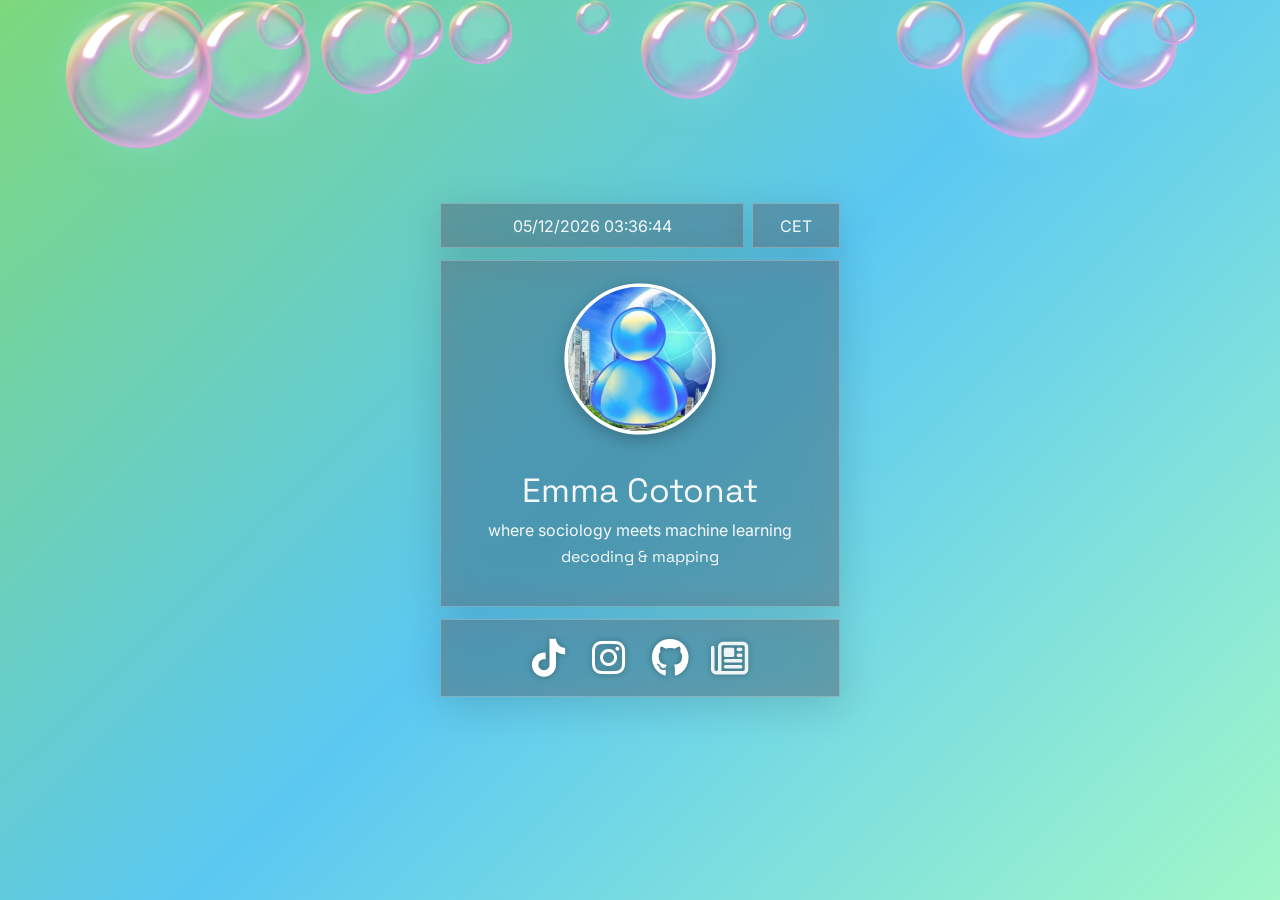
<file: index.html>
<!DOCTYPE html>
<html lang="en">

<head>
  <meta charset="UTF-8" />
  <meta name="viewport" content="width=device-width, initial-scale=1" />
  <title>Emma Cotonat</title>
  <link rel="icon" type="image/png" href="bubble.png" />

  <link rel="preconnect" href="https://fonts.googleapis.com">
  <link rel="preconnect" href="https://fonts.gstatic.com" crossorigin>
  <link
    href="https://fonts.googleapis.com/css2?family=Inter:wght@400;600&family=Space+Grotesk:wght@600;700&display=swap"
    rel="stylesheet">
  <link rel="stylesheet" href="https://cdnjs.cloudflare.com/ajax/libs/font-awesome/6.4.0/css/all.min.css" />
  <link rel="stylesheet" href="style.css" />

</head>

<body>
  <!-- Burbujas estilo Frutiger Aero -->
  <div class="bubbles-container">
    <img src="bubble.png" alt="" class="bubble bubble-1">
    <img src="bubble.png" alt="" class="bubble bubble-2">
    <img src="bubble.png" alt="" class="bubble bubble-3">
    <img src="bubble.png" alt="" class="bubble bubble-4">
    <img src="bubble.png" alt="" class="bubble bubble-5">
    <img src="bubble.png" alt="" class="bubble bubble-6">
    <img src="bubble.png" alt="" class="bubble bubble-7">
    <img src="bubble.png" alt="" class="bubble bubble-8">
    <img src="bubble.png" alt="" class="bubble bubble-9">
    <img src="bubble.png" alt="" class="bubble bubble-10">
    <img src="bubble.png" alt="" class="bubble bubble-11">
    <img src="bubble.png" alt="" class="bubble bubble-12">
    <img src="bubble.png" alt="" class="bubble bubble-13">
    <img src="bubble.png" alt="" class="bubble bubble-14">
    <img src="bubble.png" alt="" class="bubble bubble-15">
  </div>

  <main class="wrap">

    <!-- TOPBAR -->
    <section class="topbar-container">
      <section class="topbar topbar-datetime">
        <div id="datetime" class="dt"></div>
      </section>
      <section class="topbar topbar-cet">
        <div class="tz">CET</div>
      </section>
    </section>

    <!-- CARD CENTRAL -->
    <section class="card">
      <img src="profile.jpg" alt="Emma Cotonat" class="avatar" />
      <h1 class="title">Emma Cotonat</h1>
      <p class="subtitle">where sociology meets machine learning</p>
      <p class="subtitle line2">decoding & mapping </p>
    </section>

    <!-- ENQUESTA -->
    <section class="poll-container">
      <p class="poll-question">Is it possible to debug society??</p>
      <div class="poll-buttons">
        <button class="poll-btn poll-btn-yes" id="poll-yes">yes</button>
        <button class="poll-btn poll-btn-no" id="poll-no">no</button>
      </div>
      <div class="poll-results" id="poll-results" style="display: none;">
        <div class="poll-result-bar">
          <div class="poll-result-yes" id="poll-result-yes"></div>
          <div class="poll-result-no" id="poll-result-no"></div>
        </div>
      </div>
    </section>

    <!-- BARRA D'ICONES -->
    <section class="socialbar">
      <nav class="socials">
        <!-- <a href="https://www.youtube.com/@emmacotonat" target="_blank" aria-label="YouTube">
          <i class="fa-brands fa-youtube ico"></i>
        </a> -->

        <a href="https://www.tiktok.com/@emmacotonat" target="_blank" aria-label="TikTok">
          <i class="fa-brands fa-tiktok ico"></i>
        </a>

        <a href="https://www.instagram.com/emmacotonat/" target="_blank" aria-label="Instagram">
          <i class="fa-brands fa-instagram ico"></i>
        </a>

        <a href="https://github.com/emmacotonat" target="_blank" aria-label="GitHub">
          <i class="fa-brands fa-github ico"></i>
        </a>

        <a href="https://emmacotonat.folio.uoc.edu/?lang=ca" target="_blank" aria-label="UOC">
          <i class="fa-regular fa-newspaper ico ico-uoc"></i>
        </a>
      </nav>
    </section>
  </main>

  <script src="script.js"></script>
</body>

</html>
</file>
<file: style.css>
:root {
  --g1: #c7ffe1;
  --g2: #9be7f5;
  --g3: #a8e063;
  --g4: #ffd27a;
  --fg: #fff;
  --shadow: 0 10px 40px rgba(0, 0, 0, .15);
}

body {
  margin: 0;
  font-family: Inter, system-ui, sans-serif;
  color: var(--fg);
  background: linear-gradient(135deg, #7dd87c 0%, #5bc8f2 25%, #a1f7c8 50%, #4fc3f7 75%, #7dd87c 100%);
  background-size: 200% 200%;
  animation: gradientShift 4s ease infinite;
  min-height: 100vh;
  position: relative;
  overflow-x: hidden;
}

@keyframes gradientShift {
  0% {
    background-position: 0% 50%;
  }

  50% {
    background-position: 100% 50%;
  }

  100% {
    background-position: 0% 50%;
  }
}

/* Burbujas estilo Frutiger Aero */
.bubbles-container {
  position: fixed;
  top: 0;
  left: 0;
  width: 100%;
  height: 100%;
  pointer-events: none;
  z-index: 0;
  overflow: hidden;
}

.bubble {
  position: absolute;
  object-fit: contain;
  filter: drop-shadow(0 4px 16px rgba(155, 231, 245, 0.4));
}

.bubble-1 {
  width: 80px;
  height: 80px;
  left: 10%;
  animation: floatBubble1 20s ease-in-out infinite;
}

.bubble-2 {
  width: 60px;
  height: 60px;
  left: 30%;
  animation: floatBubble2 25s ease-in-out infinite;
}

.bubble-3 {
  width: 100px;
  height: 100px;
  left: 50%;
  animation: floatBubble3 30s ease-in-out infinite;
}

.bubble-4 {
  width: 70px;
  height: 70px;
  left: 70%;
  animation: floatBubble4 22s ease-in-out infinite;
}

.bubble-5 {
  width: 90px;
  height: 90px;
  left: 85%;
  animation: floatBubble5 28s ease-in-out infinite;
}

.bubble-6 {
  width: 50px;
  height: 50px;
  left: 20%;
  animation: floatBubble6 24s ease-in-out infinite;
}

@keyframes floatBubble1 {

  0%,
  100% {
    bottom: -100px;
    transform: translateX(0) scale(1);
  }

  50% {
    bottom: 110vh;
    transform: translateX(50px) scale(1.1);
  }
}

@keyframes floatBubble2 {

  0%,
  100% {
    bottom: -100px;
    transform: translateX(0) scale(1);
  }

  50% {
    bottom: 110vh;
    transform: translateX(-40px) scale(0.9);
  }
}

@keyframes floatBubble3 {

  0%,
  100% {
    bottom: -100px;
    transform: translateX(0) scale(1);
  }

  50% {
    bottom: 110vh;
    transform: translateX(60px) scale(1.15);
  }
}

@keyframes floatBubble4 {

  0%,
  100% {
    bottom: -100px;
    transform: translateX(0) scale(1);
  }

  50% {
    bottom: 110vh;
    transform: translateX(-50px) scale(1.05);
  }
}

@keyframes floatBubble5 {

  0%,
  100% {
    bottom: -100px;
    transform: translateX(0) scale(1);
  }

  50% {
    bottom: 110vh;
    transform: translateX(45px) scale(0.95);
  }
}

@keyframes floatBubble6 {

  0%,
  100% {
    bottom: -100px;
    transform: translateX(0) scale(1);
  }

  50% {
    bottom: 110vh;
    transform: translateX(-35px) scale(1.1);
  }
}

/* Burbujas adicionales con diferentes direcciones y velocidades */
.bubble-7 {
  width: 120px;
  height: 120px;
  left: 15%;
  animation: floatBubble7 35s ease-in-out infinite;
}

.bubble-8 {
  width: 40px;
  height: 40px;
  left: 60%;
  animation: floatBubble8 10s linear infinite;
}

.bubble-9 {
  width: 140px;
  height: 140px;
  left: 75%;
  animation: floatBubble9 40s ease-in-out infinite;
}

.bubble-10 {
  width: 35px;
  height: 35px;
  left: 45%;
  animation: floatBubble10 9s linear infinite;
}

.bubble-11 {
  width: 95px;
  height: 95px;
  left: 25%;
  animation: floatBubble11 28s ease-in-out infinite;
}

.bubble-12 {
  width: 55px;
  height: 55px;
  left: 55%;
  animation: floatBubble12 15s ease-in-out infinite;
}

.bubble-13 {
  width: 150px;
  height: 150px;
  left: 5%;
  animation: floatBubble13 45s ease-in-out infinite;
}

.bubble-14 {
  width: 45px;
  height: 45px;
  left: 90%;
  animation: floatBubble14 11s linear infinite;
}

.bubble-15 {
  width: 65px;
  height: 65px;
  left: 35%;
  animation: explodeBubble 8s ease-out infinite;
}

/* Burbujas que suben (abajo -> arriba) */
@keyframes floatBubble7 {

  0%,
  100% {
    bottom: -150px;
    transform: translateX(0) scale(1);
  }

  50% {
    bottom: 110vh;
    transform: translateX(80px) scale(1.2);
  }
}

@keyframes floatBubble8 {
  0% {
    bottom: -50px;
    left: 60%;
    transform: scale(1);
  }

  100% {
    bottom: 110vh;
    left: 65%;
    transform: scale(1.1);
  }
}

@keyframes floatBubble9 {

  0%,
  100% {
    bottom: -150px;
    transform: translateX(0) scale(1);
  }

  50% {
    bottom: 110vh;
    transform: translateX(-70px) scale(1.15);
  }
}

@keyframes floatBubble10 {
  0% {
    bottom: -50px;
    left: 45%;
    transform: scale(1);
  }

  100% {
    bottom: 110vh;
    left: 50%;
    transform: scale(1.05);
  }
}

@keyframes floatBubble11 {

  0%,
  100% {
    bottom: -100px;
    transform: translateX(0) scale(1);
  }

  50% {
    bottom: 110vh;
    transform: translateX(60px) scale(1.1);
  }
}

/* Burbujas que bajan (arriba -> abajo) */
@keyframes floatBubble12 {
  0% {
    top: -100px;
    left: 55%;
    transform: scale(1);
  }

  100% {
    top: 110vh;
    left: 60%;
    transform: scale(0.9);
  }
}

/* Burbujas horizontales y diagonales */
@keyframes floatBubble13 {

  0%,
  100% {
    bottom: 30%;
    left: -150px;
    transform: scale(1);
  }

  50% {
    bottom: 50%;
    left: 110vw;
    transform: scale(1.1);
  }
}

@keyframes floatBubble14 {
  0% {
    top: 20%;
    right: -50px;
    transform: scale(1);
  }

  100% {
    top: 70%;
    right: 110vw;
    transform: scale(1.05);
  }
}

/* Burbuja que explota */
@keyframes explodeBubble {
  0% {
    bottom: -100px;
    left: 35%;
    transform: scale(0.5) rotate(0deg);
    opacity: 0;
  }

  20% {
    opacity: 1;
  }

  40% {
    bottom: 50%;
    left: 40%;
    transform: scale(1) rotate(180deg);
    opacity: 1;
  }

  60% {
    bottom: 55%;
    left: 42%;
    transform: scale(1.2) rotate(270deg);
    opacity: 0.8;
  }

  80% {
    transform: scale(2.5) rotate(360deg);
    opacity: 0.3;
  }

  100% {
    bottom: 60%;
    left: 45%;
    transform: scale(3) rotate(450deg);
    opacity: 0;
  }
}

/* EFECTE VIDRE */
.aero {
  background: rgba(100, 110, 125, 0.6);
  backdrop-filter: blur(20px) saturate(180%);
  -webkit-backdrop-filter: blur(20px) saturate(180%);
  border: 1px solid rgba(255, 255, 255, 0.25);
  box-shadow: var(--shadow);
}

/* TOPBAR CONTAINER */
.topbar-container {
  display: flex;
  gap: 8px;
  align-items: stretch;
  justify-content: center;
}

/* TOPBAR */
.topbar {
  @extend .aero;
  display: flex;
  justify-content: center;
  align-items: center;
  gap: .6rem;
  padding: .7rem 1.2rem;
  font-weight: 600;
  text-shadow: 0 0 4px rgba(0, 0, 0, .5);
  width: 420px;
}

/* CARD CENTRAL */
.card {
  @extend .aero;
  width: 420px;
  padding: 2rem 1.8rem;
  text-align: center;
  display: flex;
  flex-direction: column;
  align-items: center;
  justify-content: center;
}

.avatar {
  width: 110px;
  height: 110px;
  border-radius: 50%;
  object-fit: cover;
  object-position: center;
  transform: scale(1.2);
  border: 3px solid #fff;
  box-shadow: 0 4px 14px rgba(0, 0, 0, .25);
  margin-bottom: 1.2rem;
}

.title {
  font-family: "Space Grotesk", Inter, sans-serif;
  font-size: 1.9rem;
  font-weight: 700;
  text-shadow: 0 0 6px rgba(0, 0, 0, 0.4);
  margin-bottom: 0.3rem;
}

.subtitle {
  margin: 0.2rem 0;
  font-size: 0.9rem;
  text-shadow: 0 0 4px rgba(0, 0, 0, 0.4);
}

.line2 {
  font-weight: 600;
  font-family: "Space Grotesk", Inter, sans-serif;
}

/* SOCIALBAR */
.socialbar {
  @extend .aero;
  width: 420px;
  padding: 18px 20px;
}

.socials {
  display: flex;
  gap: 24px;
  justify-content: center;
  align-items: center;
}

.socials a {
  display: flex;
  align-items: center;
  justify-content: center;
  width: 36px;
  height: 36px;
  text-decoration: none;
  outline: none;
  border-bottom: none;
}

.ico {
  width: 36px;
  height: 36px;
  fill: #fff;
  color: #fff;
  font-size: 36px;
  filter: drop-shadow(0 0 3px rgba(0, 0, 0, 0.4));
  transition: transform .2s ease, filter .2s ease;
}

.socials a:hover .ico {
  transform: scale(1.12);
  filter: drop-shadow(0 0 8px rgba(255, 255, 255, 0.8));
}

/* Icono UOC más fino usando filtros de reducción de grosor visual */
.ico-uoc {
  filter: drop-shadow(0 0 3px rgba(0, 0, 0, 0.4)) contrast(0.85) brightness(1.15);
  opacity: 0.9;
  transform: scale(0.98);
}

.socials a:hover .ico-uoc {
  transform: scale(1.1);
  filter: drop-shadow(0 0 8px rgba(255, 255, 255, 0.8)) contrast(0.85) brightness(1.15);
  opacity: 1;
}


/* Eliminar márgenes automáticos y usar gap consistente */
.wrap>*+* {
  margin-top: 0;
}

.wrap {
  min-height: 100vh;
  display: flex;
  flex-direction: column;
  align-items: center;
  justify-content: center;
  gap: 12px;
  padding: 20px;
  box-sizing: border-box;
}

body,
h1,
h2,
h3,
h4,
h5,
h6,
p,
div,
span {
  font-weight: 400 !important;
}

/* === AJUSTOS FINALS DEFINITIUS === */

/* Estandarizar estilos de bordes y fondos para todos los componentes */
.card,
.socialbar,
.topbar-datetime,
.topbar-cet,
.poll-container {
  background: rgba(100, 110, 125, 0.6);
  backdrop-filter: blur(20px) saturate(160%);
  -webkit-backdrop-filter: blur(20px) saturate(160%);
  border: 1px solid rgba(255, 255, 255, 0.25);
  box-shadow: 0 8px 40px rgba(0, 0, 0, 0.15);
  border-radius: 0;
  box-sizing: border-box;
}

/* Igualar ancho de todos los componentes principales (340px) */
.card,
.socialbar,
.poll-container {
  width: 340px !important;
  max-width: 90vw;
}

/* Topbar container con gap para separar los recuadros */
.topbar-container {
  display: flex;
  gap: 8px;
  align-items: stretch;
  justify-content: center;
  width: fit-content;
  max-width: 90vw;
  box-sizing: border-box;
  background: transparent;
  border: none;
}

/* Ajustar anchos considerando el gap (340px total - 8px gap = 332px para los dos recuadros) */
.topbar-datetime {
  width: 256px !important;
  flex-shrink: 0;
  box-sizing: border-box;
}

.topbar-cet {
  width: 76px !important;
  flex-shrink: 0;
  box-sizing: border-box;
}

/* Eliminar márgenes y paddings inconsistentes */
.topbar-datetime,
.topbar-cet {
  margin: 0;
  padding: .7rem 1.2rem;
}

/* Centrar verticalment */
.wrap {
  min-height: 100vh;
  display: flex;
  flex-direction: column;
  align-items: center;
  justify-content: center;
  gap: 12px;
  position: relative;
  z-index: 1;
}

/* Text sense negreta */
* {
  font-weight: 400 !important;
  text-shadow: none !important;
}

/* Millor visibilitat de text en fons clar */
body,
.title,
.subtitle,
.line2,
.dt,
.tz {
  color: rgba(255, 255, 255, 0.95) !important;
}

/* Icones amb més presència i contrast */
.ico {
  width: 36px;
  height: 36px;
  fill: #fff;
  color: #fff;
  font-size: 36px;
  filter: drop-shadow(0 0 3px rgba(0, 0, 0, 0.3));
  transition: transform 0.2s ease, filter 0.2s ease;
}

.socials a:hover .ico {
  transform: scale(1.12);
  filter: drop-shadow(0 0 6px rgba(255, 255, 255, 0.7));
}

/* ENQUESTA */
.poll-container {
  padding: 0.6rem 1.4rem 1rem 1.4rem;
  text-align: center;
  display: none;
  /* Oculto - cambiar a 'flex' para activar */
  flex-direction: column;
  align-items: center;
  gap: 0.4rem;
}

.poll-question {
  margin: 0;
  font-size: 0.9rem;
  color: rgba(255, 255, 255, 0.95);
  font-weight: 400;
  font-family: Inter, system-ui, sans-serif;
  text-shadow: 0 0 4px rgba(0, 0, 0, 0.4);
}

.poll-buttons {
  display: flex;
  gap: 8px;
  width: 100%;
  justify-content: center;
}

.poll-btn {
  flex: 1;
  height: 20px;
  padding: 0;
  border: 1px solid rgba(255, 255, 255, 0.3);
  border-radius: 10px;
  background: linear-gradient(135deg, rgba(199, 255, 225, 0.25) 0%, rgba(155, 231, 245, 0.25) 50%, rgba(91, 200, 242, 0.25) 100%);
  backdrop-filter: blur(10px) saturate(180%);
  -webkit-backdrop-filter: blur(10px) saturate(180%);
  color: rgba(255, 255, 255, 0.95);
  font-size: 0.7rem;
  font-weight: 400;
  font-family: Inter, system-ui, sans-serif;
  cursor: pointer;
  transition: all 0.3s ease;
  text-transform: lowercase;
  box-shadow: 0 4px 16px rgba(0, 0, 0, 0.1), inset 0 1px 0 rgba(255, 255, 255, 0.2);
  display: flex;
  align-items: center;
  justify-content: center;
  box-sizing: border-box;
  line-height: 1;
}

.poll-btn:hover {
  transform: translateY(-1px);
  box-shadow: 0 6px 20px rgba(0, 0, 0, 0.15), inset 0 1px 0 rgba(255, 255, 255, 0.3);
  background: linear-gradient(135deg, rgba(199, 255, 225, 0.35) 0%, rgba(155, 231, 245, 0.35) 50%, rgba(91, 200, 242, 0.35) 100%);
  filter: drop-shadow(0 4px 12px rgba(155, 231, 245, 0.25));
}

.poll-btn:active {
  transform: translateY(0);
  box-shadow: 0 2px 8px rgba(0, 0, 0, 0.1), inset 0 1px 0 rgba(255, 255, 255, 0.2);
}

.poll-btn:hover {
  background: linear-gradient(135deg, rgba(199, 255, 225, 0.35) 0%, rgba(155, 231, 245, 0.35) 50%, rgba(91, 200, 242, 0.35) 100%);
  filter: drop-shadow(0 4px 12px rgba(155, 231, 245, 0.25));
}

.poll-results {
  width: 100%;
  margin-top: 0;
  display: flex;
  gap: 8px;
  justify-content: center;
}

.poll-result-bar {
  display: flex;
  width: 100%;
  height: 20px;
  padding: 0;
  border: 1px solid rgba(255, 255, 255, 0.3);
  border-radius: 10px;
  overflow: hidden;
  margin-bottom: 0;
  background: linear-gradient(135deg, rgba(199, 255, 225, 0.25) 0%, rgba(155, 231, 245, 0.25) 50%, rgba(91, 200, 242, 0.25) 100%);
  backdrop-filter: blur(10px) saturate(180%);
  -webkit-backdrop-filter: blur(10px) saturate(180%);
  box-shadow: 0 4px 16px rgba(0, 0, 0, 0.1), inset 0 1px 0 rgba(255, 255, 255, 0.2);
  box-sizing: border-box;
  line-height: 1;
}

.poll-result-yes {
  background: linear-gradient(135deg, rgba(168, 224, 99, 0.3) 0%, rgba(145, 220, 110, 0.25) 30%, rgba(125, 216, 124, 0.2) 60%, rgba(115, 217, 165, 0.15) 85%, rgba(105, 217, 185, 0.1) 100%);
  height: 100%;
  transition: width 0.5s ease;
  display: flex;
  align-items: center;
  justify-content: center;
  color: rgba(255, 255, 255, 0.95);
  font-size: 0.7rem;
  font-family: Inter, system-ui, sans-serif;
  font-weight: 400;
  text-transform: lowercase;
  border-radius: 10px 0 0 10px;
  line-height: 1;
}

.poll-result-no {
  background: transparent;
  height: 100%;
  transition: width 0.5s ease;
  display: flex;
  align-items: center;
  justify-content: center;
  color: rgba(255, 255, 255, 0.95);
  font-size: 0.7rem;
  font-family: Inter, system-ui, sans-serif;
  font-weight: 400;
  text-transform: lowercase;
  border-radius: 0 10px 10px 0;
  line-height: 1;
}

/* Ajuste moderado de tamaño en ordenador */
@media (min-width: 768px) {

  .card,
  .socialbar,
  .poll-container,
  .topbar-container {
    width: 400px !important;
    max-width: 90vw;
  }

  .topbar-datetime {
    width: 304px !important;
  }

  .topbar-cet {
    width: 88px !important;
  }

  /* Aumentar tipografía moderadamente */
  .title {
    font-size: 2.1rem;
  }

  .subtitle {
    font-size: 1rem;
  }

  .poll-question {
    font-size: 1rem;
  }

  /* Aumentar avatar moderadamente */
  .avatar {
    width: 120px;
    height: 120px;
  }

  /* Aumentar padding moderadamente */
  .card {
    padding: 2.2rem 2rem;
  }

  .socialbar {
    padding: 20px 22px;
  }

  .poll-container {
    padding: 0.7rem 1.6rem 1.1rem 1.6rem;
  }

  /* Mantener iconos */
  .ico {
    width: 38px;
    height: 38px;
    font-size: 38px;
  }

  .socials {
    gap: 24px;
  }
}
</file>
